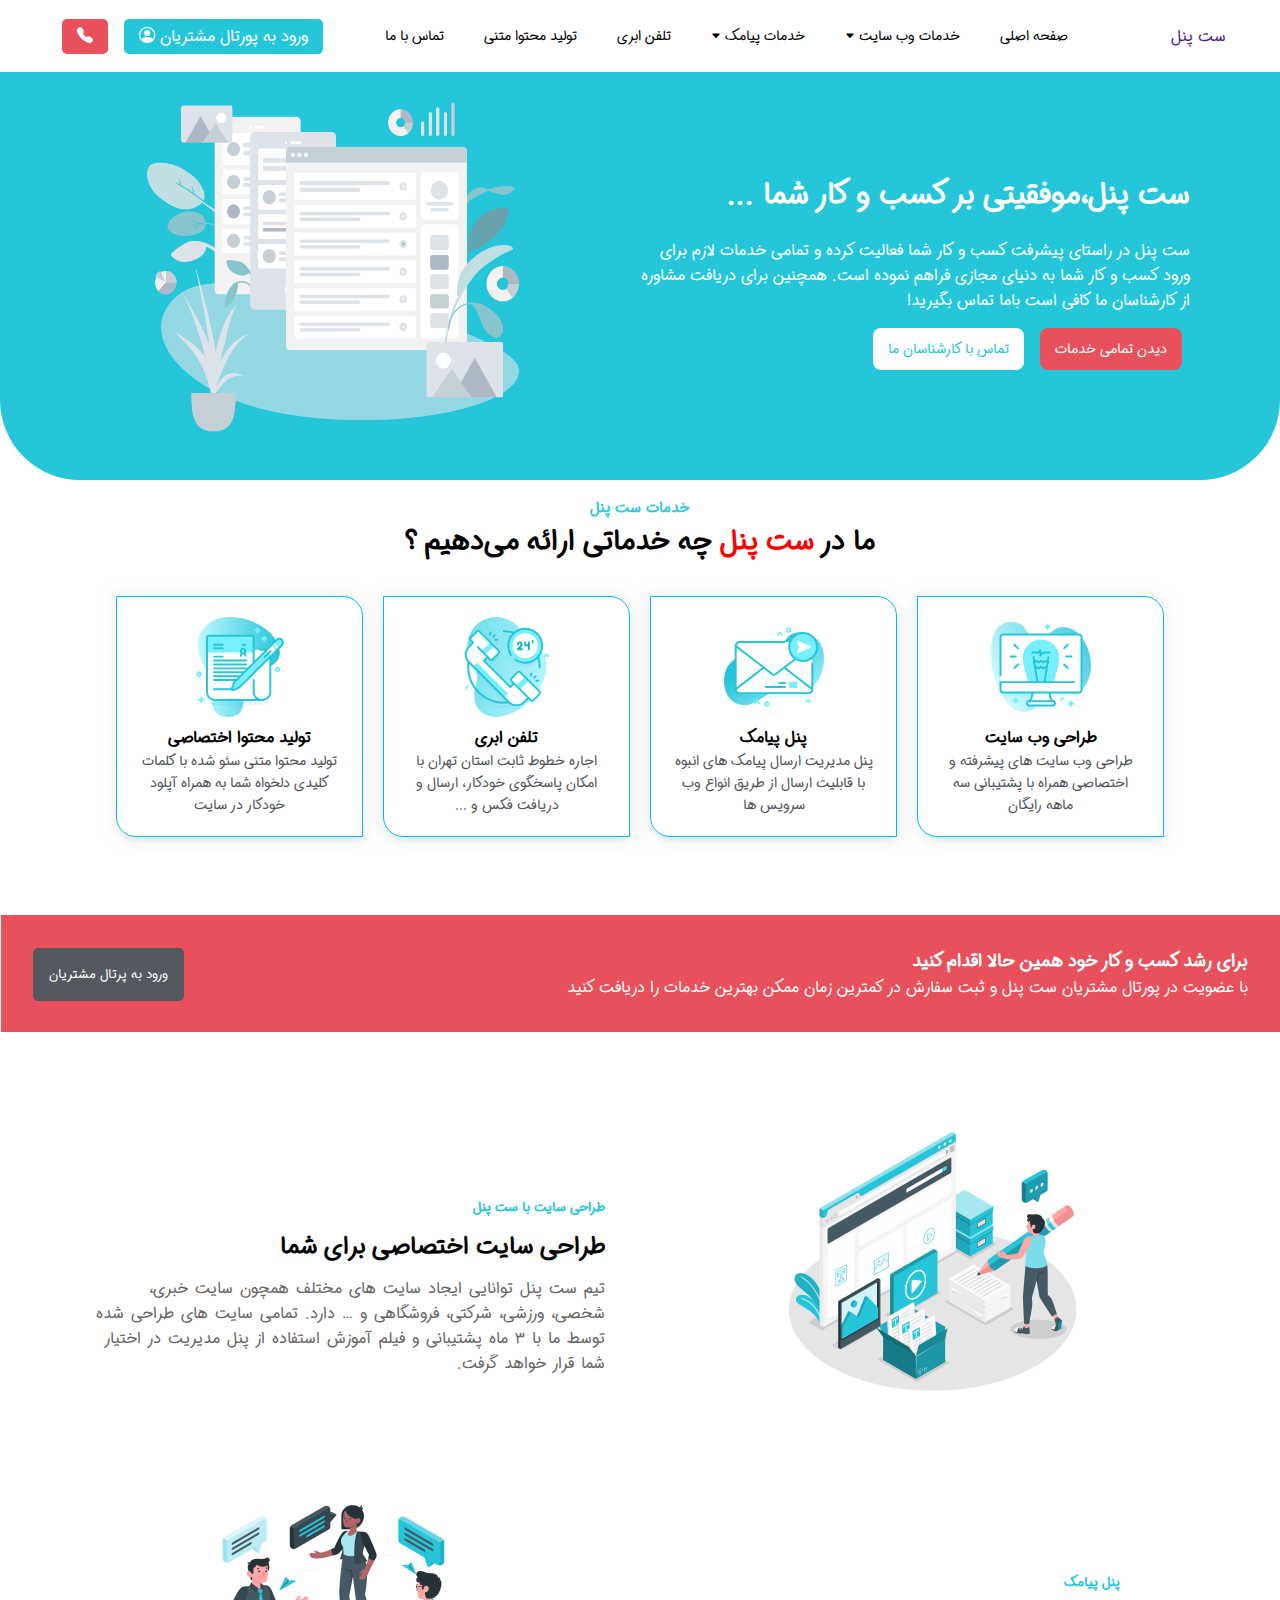
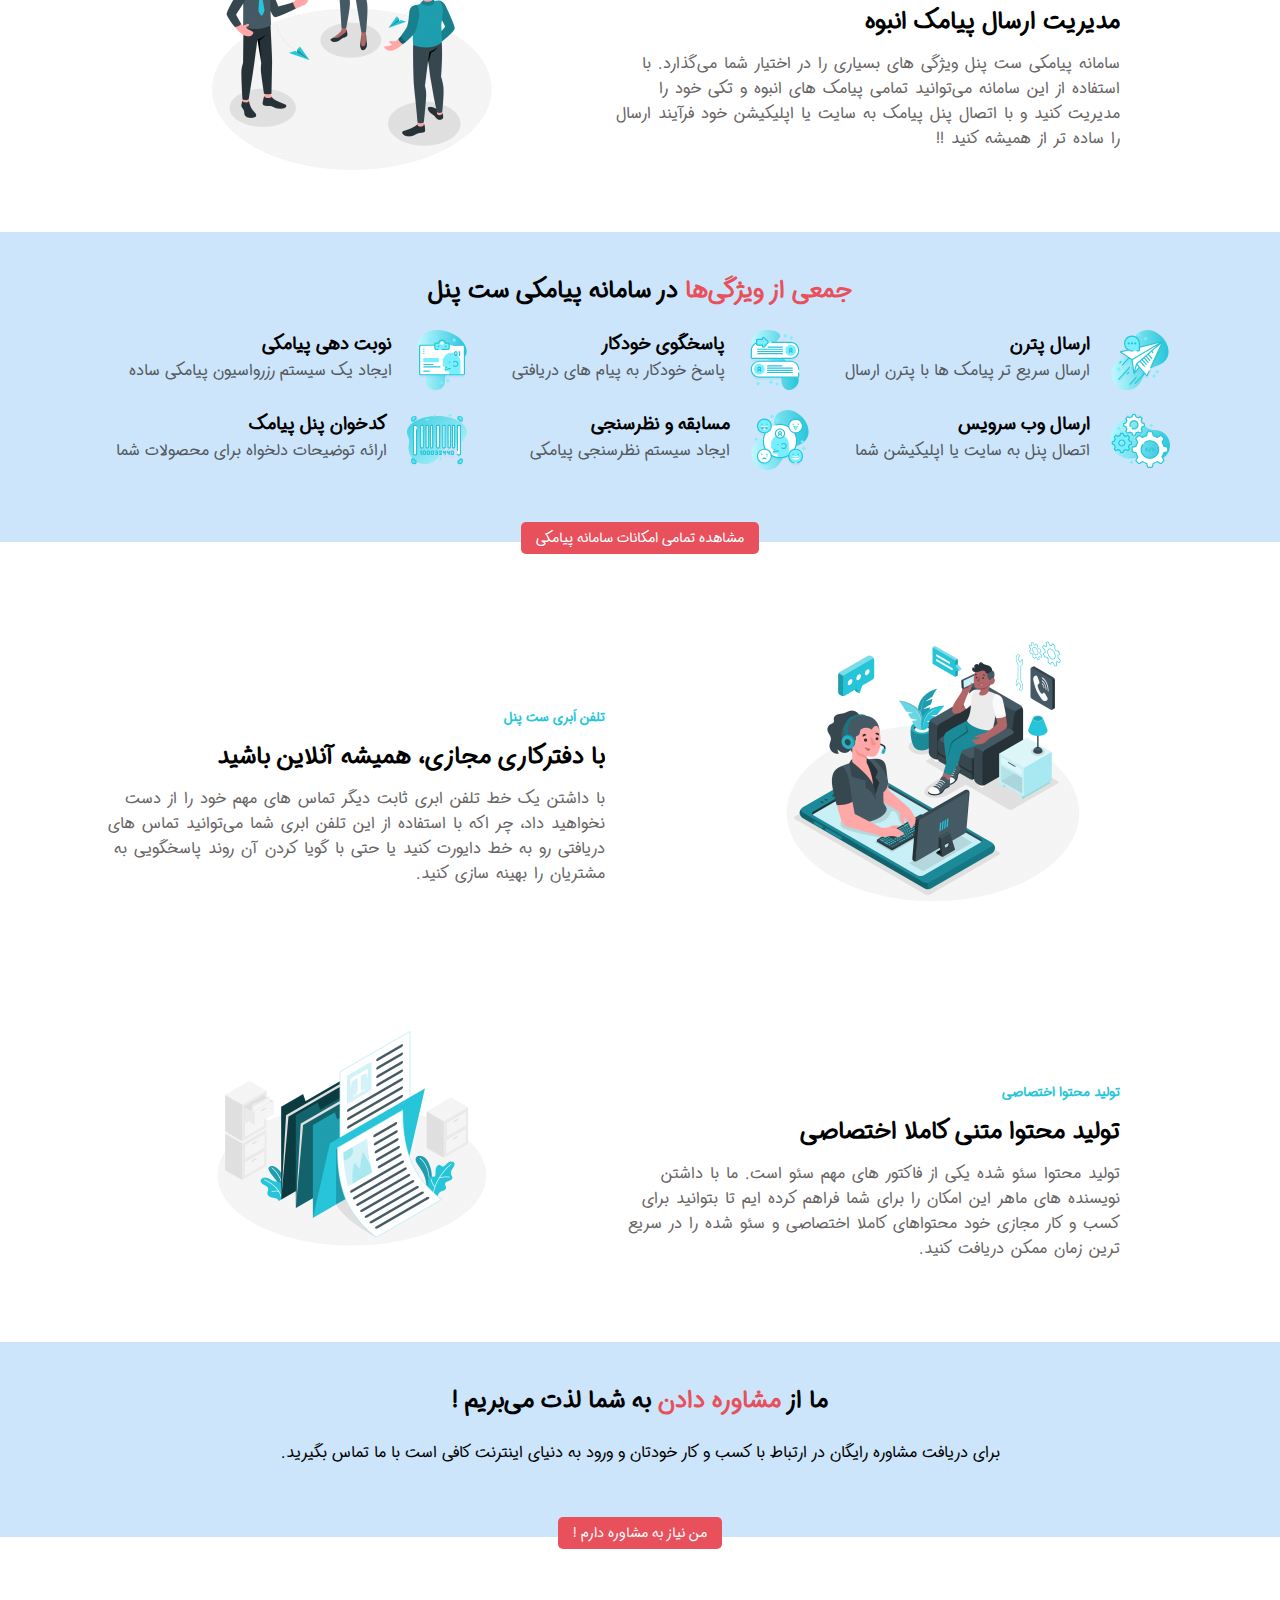
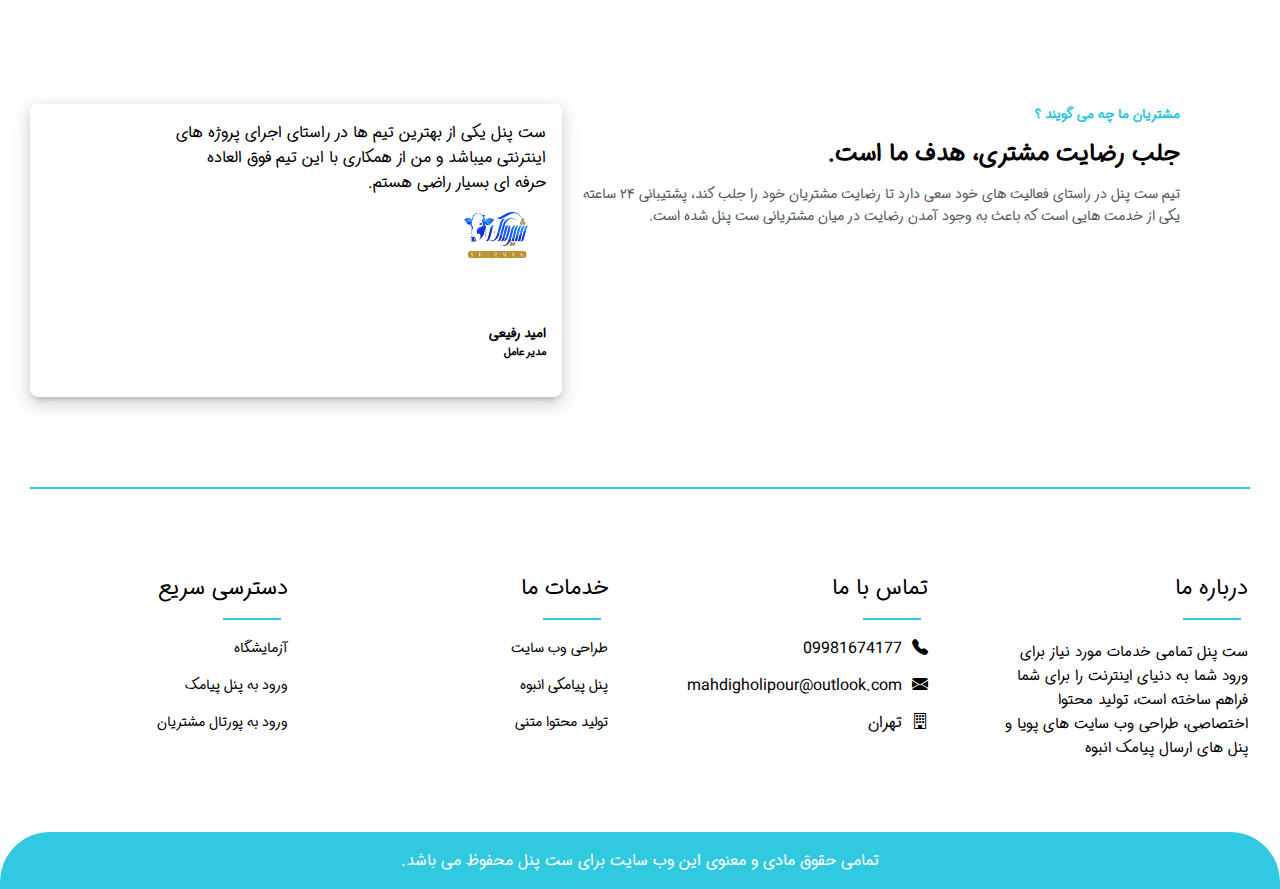
<file: index.html>
<!DOCTYPE html>
<html lang="fa" dir="rtl">

<head>
    <meta charset="UTF-8">
    <meta http-equiv="X-UA-Compatible" content="IE=edge">
    <meta name="viewport" content="width=device-width, initial-scale=1.0">
    <title>ست پنل | طراحی وب سایت | پشتیبانی وردپرس | پنل پیامک | تولید محتوا اختصاصی</title>
    <link rel="stylesheet" href="https://cdn.jsdelivr.net/npm/bootstrap-icons@1.5.0/font/bootstrap-icons.css">
    <link rel="icon" href="./assets/img/icons.png">
    <link rel="stylesheet" href="./assets/css/style.css">
    <script src="./assets/js/app.js"></script>
</head>

<body>
    <div class="header">
        <a href="" class="logo">ست پنل</a>
        <nav>
            <a href="#" class="icon" onclick="menumobile()">
                <i class="bi bi-list"></i>
            </a>
            <ul id="menumobile">
                <li>
                    <a href="index.html">صفحه اصلی</a>
                </li>
                <li class="droup">
                    <a href="#"> خدمات وب سایت
                        <span>
                            <i class="bi bi-caret-down-fill"></i>
                        </span>
                    </a>
                    <ul class="droup-menu">
                        <li><a href="">طراحی وب سایت</a></li>
                        <li><a href="">پشتیبانی وردپرس</a></li>
                        <li><a href="">رزرو آنلاین نوبت آرایشگاه</a></li>
                        <li><a href="">نمونه کارها</a></li>
                    </ul>
                </li>
                <li class="droup"><a href="#">خدمات پیامک
                        <span> <i class="bi bi-caret-down-fill"></i>
                        </span>
                    </a>
                    <ul class="droup-menu">
                        <li><a href="">پنل پیامک</a></li>
                        <li><a href="">نمایندگی پیامک</a></li>
                        <li><a href="">آزمایشگاه</a></li>
                        <li><a href="">وب سرویس</a></li>
                        <li><a href="">ورود به سامانه پیامکی</a></li>
                    </ul>
                </li>
                <li>
                    <a href="#">تلفن ابری</a>
                </li>
                <li>
                    <a href="#">تولید محتوا متنی</a>
                </li>
                <li>
                    <a href="contact.html">تماس با ما</a>
                </li>
            </ul>
        </nav>
        <div class="btns">
            <div>
                <a class="panel" href=""> ورود به پورتال مشتریان <i class="bi bi-person-circle"></i></a>
            </div>
            <div>
                <a class="call" href=""> <i class="bi bi-telephone-fill"></i></a>
            </div>
        </div>
    </div>
    <div class="header-slide">
        <div class="header-slide1">
            <div class="header-text">
                <h2>ست پنل،موفقیتی بر کسب و کار شما ...
                </h2>
                <p>ست پنل در راستای پیشرفت کسب و کار شما فعالیت کرده و تمامی خدمات لازم برای ورود کسب و کار شما به دنیای مجازی فراهم نموده است. همچنین برای دریافت مشاوره از کارشناسان ما کافی است باما تماس بگیرید!
                </p>
                <div class="btns btn-slide">
                    <div>
                        <a class="servise" href="">دیدن تمامی خدمات</a>
                    </div>
                    <div>
                        <a class="teamss" href="">تماس با کارشناسان ما </a>
                    </div>
                </div>
            </div>
            <div class="imgslide">
                <img src="./assets/img/huumans_wireframe1.png" alt="header-slide">
            </div>
        </div>
    </div>
    <div class="Services">
        <h3>خدمات ست پنل</h3>
        <p>ما در<span> ست پنل </span>چه خدماتی ارائه می‌دهیم ؟</p>
        <div class="boxservice">
            <div class="boxservice1">
                <img width="200px" height="100px" src="./assets/img/idea.svg" alt="siteicon">
                <div>
                    <h4>طراحی وب سایت</h4>
                    <p>طراحی وب سایت های پیشرفته و اختصاصی همراه با پشتیبانی سه ماهه رایگان
                    </p>
                </div>
            </div>
            <div class="boxservice1">
                <img width="200px" height="100px" src="./assets/img/message.svg" alt="siteicon">
                <div>
                    <h4>پنل پیامک</h4>
                    <p>پنل مدیریت ارسال پیامک های انبوه با قابلیت ارسال از طریق انواع وب سرویس ها
                    </p>
                </div>
            </div>
            <div class="boxservice1">
                <img width="200px" height="100px" src="./assets/img/customer-service.svg" alt="siteicon">
                <div>
                    <h4>تلفن ابری</h4>
                    <p>اجاره خطوط ثابت استان تهران با امکان پاسخگوی خودکار، ارسال و دریافت فکس و ...
                    </p>
                </div>
            </div>
            <div class="boxservice1">
                <img width="200px" height="100px" src="./assets/img/write.svg" alt="siteicon">
                <div>
                    <h4>تولید محتوا اختصاصی</h4>
                    <p>تولید محتوا متنی سئو شده با کلمات کلیدی دلخواه شما به همراه آپلود خودکار در سایت</p>
                </div>
            </div>
        </div>
    </div>

    </div>
    <div class="weraningbox">
        <div class="textwar">
            <h4>برای رشد کسب و کار خود همین حالا اقدام کنید</h4>
            <p>با عضویت در پورتال مشتریان ست پنل و ثبت سفارش در کمترین زمان ممکن بهترین خدمات را دریافت کنید</p>
        </div>
        <div class="btnswar">
            <a href="">ورود به پرتال مشتریان</a>
        </div>
    </div>
    <div class="sitebolder">
        <div class="img12">
            <img height="300" width="300" src="./assets/img/Content-amico.png" alt="amico">
        </div>
        <div class="textsite">
            <h5>طراحی سایت با ست پنل
            </h5>
            <h2>طراحی سایت اختصاصی برای شما
            </h2>
            <p>تیم ست پنل توانایی ایجاد سایت های مختلف همچون سایت خبری، شخصی، ورزشی، شرکتی، فروشگاهی و … دارد. تمامی سایت های طراحی شده توسط ما با ۳ ماه پشتیبانی و فیلم آموزش استفاده از پنل مدیریت در اختیار شما قرار خواهد گرفت.
            </p>
        </div>
    </div>
    <div class="sitebolder1">
        <div class="img12">
            <img height="300" width="300" src="./assets/img/Work-chat-amico-300x300.png" alt="amico">
        </div>
        <div class="textsite">
            <h5>پنل پیامک
            </h5>
            <h2>مدیریت ارسال پیامک انبوه
            </h2>
            <p>سامانه پیامکی ست پنل ویژگی های بسیاری را در اختیار شما می‌گذارد. با استفاده از این سامانه می‌توانید تمامی پیامک های انبوه و تکی خود را مدیریت کنید و با اتصال پنل پیامک به سایت یا اپلیکیشن خود فرآیند ارسال را ساده تر از همیشه کنید !!
            </p>
        </div>
    </div>
    <div class="Possibilities">
        <h2>
            <span>جمعی از ویژگی‌ها </span> در سامانه پیامکی ست پنل
        </h2>
        <div class="boxspossi">
            <div class="boxspossi1">
                <div class="boxss">
                    <img width="60" height="60" src="./assets/img/petrn.svg" alt="">
                    <div class="texts">
                        <h2>ارسال پترن </h2>
                        <p>ارسال سریع تر پیامک‌ ها با پترن ارسال </p>
                    </div>
                </div>
                <div class="boxss">
                    <img width="60" height="60" src="./assets/img/auto.svg" alt="">
                    <div class="texts">
                        <h2>پاسخگوی خودکار </h2>
                        <p>پاسخ خودکار به پیام های دریافتی </p>
                    </div>
                </div>
                <div class="boxss">
                    <img width="60" height="60" src="./assets/img/nobat.svg" alt="">
                    <div class="texts">
                        <h2>نوبت دهی پیامکی </h2>
                        <p>ایجاد یک سیستم رزرواسیون پیامکی ساده </p>
                    </div>
                </div>

            </div>
        </div>
        <div class="boxspossi">
            <div class="boxspossi1">
                <div style="margin-left: 25px;" class="boxss">
                    <img width="60" height="60" src="./assets/img/webserivice.svg" alt="">
                    <div class="texts">
                        <h2>ارسال وب سرویس </h2>
                        <p>اتصال پنل به سایت یا اپلیکیشن شما </p>
                    </div>
                </div>
                <div class="boxss">
                    <img width="60" height="60" src="./assets/img/mos.svg" alt="">
                    <div class="texts">
                        <h2>مسابقه و نظرسنجی </h2>
                        <p>ایجاد سیستم نظرسنجی پیامکی </p>
                    </div>
                </div>
                <div style="margin-right: 43px;" class="boxss boxss1">
                    <img width="60" height="60" src="./assets/img/code.svg" alt="">
                    <div class="texts">
                        <h2>کدخوان پنل پیامک </h2>
                        <p>ارائه توضیحات دلخواه برای محصولات شما </p>
                    </div>
                </div>
            </div>
            <div class="btnsms">
                <a href=""> مشاهده تمامی امکانات سامانه پیامکی</a>
            </div>
        </div>
    </div>
    <div class="sitebolder">
        <div class="img12">
            <img height="300" width="300" src="./assets/img/Call-center-amico.png" alt="amico">
        </div>
        <div class="textsite">
            <h5>تلفن اَبری ست پنل

            </h5>
            <h2>با دفترکاری مجازی، همیشه آنلاین باشید
            </h2>
            <p>با داشتن یک خط تلفن ابری ثابت دیگر تماس های مهم خود را از دست نخواهید داد، چر اکه با استفاده از این تلفن ابری شما می‌توانید تماس های دریافتی رو به خط دایورت کنید یا حتی با گویا کردن آن روند پاسخگویی به مشتریان را بهینه سازی کنید.
            </p>
        </div>
    </div>
    <div class="sitebolder1">
        <div class="img12">
            <img height="300" width="300" src="./assets/img/Documents-amico.png" alt="amico">
        </div>
        <div class="textsite">
            <h5>تولید محتوا اختصاصی
            </h5>
            <h2>تولید محتوا متنی کاملا اختصاصی
            </h2>
            <p>تولید محتوا سئو شده یکی از فاکتور های مهم سئو است. ما با داشتن نویسنده های ماهر این امکان را برای شما فراهم کرده ایم تا بتوانید برای کسب و کار مجازی خود محتواهای کاملا اختصاصی و سئو شده را در سریع ترین زمان ممکن دریافت کنید.
            </p>
        </div>
    </div>
    <div class="Possibilities">
        <h2>
            ما از
            <span> مشاوره دادن</span> به شما لذت می‌بریم !
        </h2>
        <p style="text-align: center; margin-top: 20px;">برای دریافت مشاوره رایگان در ارتباط با کسب و کار خودتان و ورود به دنیای اینترنت کافی است با ما تماس بگیرید.
        </p>
        <div class="btnsms">
            <a href="">من نیاز به مشاوره دارم !</a>
        </div>
    </div>
    <div class="comments">
        <div class="commenttext">
            <h5>مشتریان ما چه می گویند ؟
            </h5>
            <h2>جلب رضایت مشتری، هدف ما است.
            </h2>
            <p>تیم ست پنل در راستای فعالیت های خود سعی دارد تا رضایت مشتریان خود را جلب کند، پشتیبانی ۲۴ ساعته یکی از خدمت هایی است که باعث به وجود آمدن رضایت در میان مشتریانی ست پنل شده است.
            </p>
        </div>
        <div class="comment">
            <div>
                <p>ست پنل یکی از بهترین تیم ها در راستای اجرای پروژه های اینترنتی میباشد و من از همکاری با این تیم فوق العاده حرفه ای بسیار راضی هستم.
                </p>
                <img width="100" height="80" src="./assets/img/shirmak-logo.png" alt="logocomment">
                <h5 style="margin: 40px 0 0 0;">امید رفیعی </h5>
                <h6 style="margin-bottom: 20px
                ;">مدیر عامل</h6>
            </div>
        </div>
    </div>
    <footer>
        <hr class="hr">
        <div class="menufooter">
            <div class="menus">
                <h5>درباره ما</h5>
                <hr />
                <p>ست پنل تمامی خدمات مورد نیاز برای ورود شما به دنیای اینترنت را برای شما فراهم ساخته است، تولید محتوا اختصاصی، طراحی وب سایت های پویا و پنل های ارسال پیامک انبوه </p>
            </div>
            <div class="menus">
                <h5>تماس با ما</h5>
                <hr />
                <ul>
                    <li><i class="bi bi-telephone-fill"></i><a href="">09981674177
                        </a>
                    </li>
                    <li><i class="bi bi-envelope-fill"></i><a href="">mahdigholipour@outlook.com
                        </a>
                    </li>
                    <li><a href=""><i class="bi bi-building"></i>تهران

                        </a>
                    </li>
                </ul>
            </div>
            <div class="menus menus2">
                <h5>خدمات ما</h5>
                <hr />
                <ul>
                    <li><a href="">طراحی وب سایت
                        </a>
                    </li>
                    <li><a href="">پنل پیامکی انبوه
                        </a>
                    </li>
                    <li><a href="">تولید محتوا متنی

                        </a>
                    </li>
                </ul>
            </div>
            <div class="menus menus2">
                <h5>دسترسی سریع</h5>
                <hr />
                <ul>
                    <li><a href="">آزمایشگاه
                        </a>
                    </li>
                    <li><a href="">ورود به پنل پیامک
                        </a>
                    </li>
                    <li><a href="">ورود به پورتال مشتریان

                        </a>
                    </li>
                </ul>
            </div>
        </div>
        <div class="copyright">
            <p>تمامی حقوق مادی و معنوی این وب سایت برای ست پنل محفوظ می باشد.
            </p>
        </div>
    </footer>
</body>

</html>
</file>
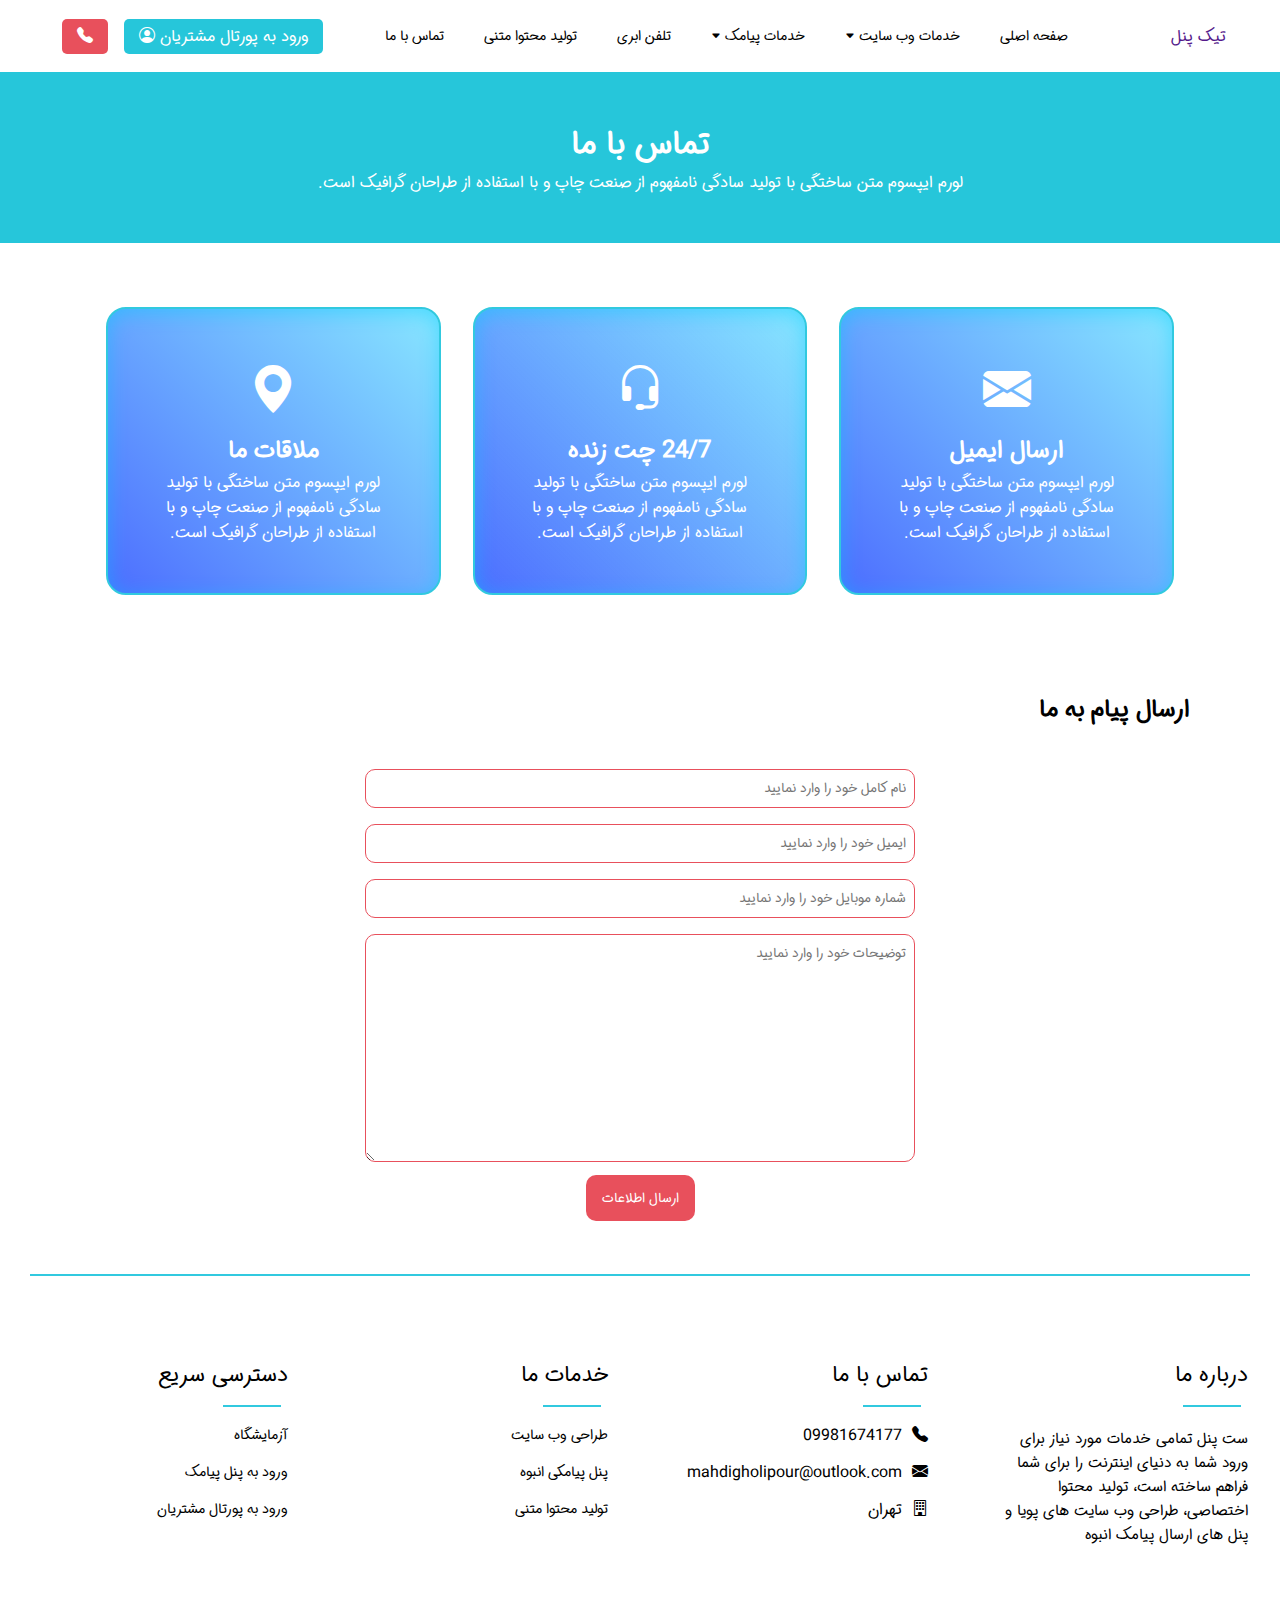
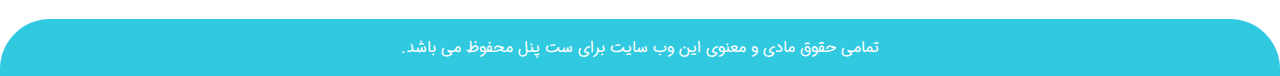
<file: contact.html>
<!DOCTYPE html>
<html lang="fa" dir="rtl">

<head>
    <meta charset="UTF-8">
    <meta http-equiv="X-UA-Compatible" content="IE=edge">
    <meta name="viewport" content="width=device-width, initial-scale=1.0">
    <title>ست پنل | طراحی وب سایت | پشتیبانی وردپرس | پنل پیامک | تولید محتوا اختصاصی</title>
    <link rel="stylesheet" href="https://cdn.jsdelivr.net/npm/bootstrap-icons@1.5.0/font/bootstrap-icons.css">
    <link rel="icon" href="./assets/img/icons.png">
    <link rel="stylesheet" href="./assets/css/style.css">
    <script src="./assets/js/app.js"></script>
</head>

<body>
    <div class="header">
        <a href="" class="logo">تیک پنل</a>
        <nav>
            <a href="#" class="icon" onclick="menumobile()">
                <i class="bi bi-list"></i>
            </a>
            <ul id="menumobile">
                <li>
                    <a href="index.html">صفحه اصلی</a>
                </li>
                <li class="droup">
                    <a href="#"> خدمات وب سایت
                        <span>
                            <i class="bi bi-caret-down-fill"></i>
                        </span>
                    </a>
                    <ul class="droup-menu">
                        <li><a href="">طراحی وب سایت</a></li>
                        <li><a href="">پشتیبانی وردپرس</a></li>
                        <li><a href="">رزرو آنلاین نوبت آرایشگاه</a></li>
                        <li><a href="">نمونه کارها</a></li>
                    </ul>
                </li>
                <li class="droup"><a href="#">خدمات پیامک
                        <span> <i class="bi bi-caret-down-fill"></i>
                        </span>
                    </a>
                    <ul class="droup-menu">
                        <li><a href="">پنل پیامک</a></li>
                        <li><a href="">نمایندگی پیامک</a></li>
                        <li><a href="">آزمایشگاه</a></li>
                        <li><a href="">وب سرویس</a></li>
                        <li><a href="">ورود به سامانه پیامکی</a></li>
                    </ul>
                </li>
                <li>
                    <a href="#">تلفن ابری</a>
                </li>
                <li>
                    <a href="#">تولید محتوا متنی</a>
                </li>
                <li>
                    <a href="contact.html">تماس با ما</a>
                </li>
            </ul>
        </nav>
        <div class="btns">
            <div>
                <a class="panel" href=""> ورود به پورتال مشتریان <i class="bi bi-person-circle"></i></a>
            </div>
            <div>
                <a class="call" href=""> <i class="bi bi-telephone-fill"></i></a>
            </div>
        </div>
    </div>
    <div class="conactbo">
        <h1>تماس با ما</h1>
        <p>لورم ایپسوم متن ساختگی با تولید سادگی نامفهوم از صنعت چاپ و با استفاده از طراحان گرافیک است.
        </p>
    </div>
    <div class="boxconactbox">
        <div class="boxconactbox1">
            <i class="bi bi-envelope-fill"></i>
            <h2>ارسال ایمیل</h2>
            <p>لورم ایپسوم متن ساختگی با تولید سادگی نامفهوم از صنعت چاپ و با استفاده از طراحان گرافیک است.
            </p>
        </div>
        <div class="boxconactbox2">
            <i class="bi bi-headset"></i>
            <h2>24/7 چت زنده</h2>
            <p>لورم ایپسوم متن ساختگی با تولید سادگی نامفهوم از صنعت چاپ و با استفاده از طراحان گرافیک است.
            </p>
        </div>
        <div class="boxconactbox3">
            <i class="bi bi-geo-alt-fill"></i>
            <h2>ملاقات ما</h2>
            <p>لورم ایپسوم متن ساختگی با تولید سادگی نامفهوم از صنعت چاپ و با استفاده از طراحان گرافیک است.
            </p>
        </div>
    </div>
    <div class="conacet-sendform">
            <h2>ارسال پیام به ما</h2>
            <form action="" method="post">
                <div class="from-control">
                    <input type="text" name="name" placeholder="نام کامل خود را وارد نمایید">
                </div>
                <div class="from-control">
                    <input type="email" name="email" placeholder="ایمیل خود را وارد نمایید">
                </div>
                <div class="from-control">
                    <input type="number" name="mibile" placeholder="شماره موبایل خود را وارد نمایید">
                </div>
                <div class="from-control">
                    <textarea name="descraption" placeholder="توضیحات خود را وارد نمایید" id="descraption" cols="30"
                        rows="10"></textarea>
                        <button class="submit" type="submit"> ارسال اطلاعات</button>
                </div>
            </form>
    </div>
    <footer>
        <hr class="hr">
        <div class="menufooter">
            <div class="menus">
                <h5>درباره ما</h5>
                <hr />
                <p>ست پنل تمامی خدمات مورد نیاز برای ورود شما به دنیای اینترنت را برای شما فراهم ساخته است، تولید محتوا
                    اختصاصی، طراحی وب سایت های پویا و پنل های ارسال پیامک انبوه </p>
            </div>
            <div class="menus">
                <h5>تماس با ما</h5>
                <hr />
                <ul>
                    <li><i class="bi bi-telephone-fill"></i><a href="">09981674177
                        </a>
                    </li>
                    <li><i class="bi bi-envelope-fill"></i><a href="">mahdigholipour@outlook.com
                        </a>
                    </li>
                    <li><a href=""><i class="bi bi-building"></i>تهران

                        </a>
                    </li>
                </ul>
            </div>
            <div class="menus menus2">
                <h5>خدمات ما</h5>
                <hr />
                <ul>
                    <li><a href="">طراحی وب سایت
                        </a>
                    </li>
                    <li><a href="">پنل پیامکی انبوه
                        </a>
                    </li>
                    <li><a href="">تولید محتوا متنی

                        </a>
                    </li>
                </ul>
            </div>
            <div class="menus menus2">
                <h5>دسترسی سریع</h5>
                <hr />
                <ul>
                    <li><a href="">آزمایشگاه
                        </a>
                    </li>
                    <li><a href="">ورود به پنل پیامک
                        </a>
                    </li>
                    <li><a href="">ورود به پورتال مشتریان

                        </a>
                    </li>
                </ul>
            </div>
        </div>
        <div class="copyright">
            <p>تمامی حقوق مادی و معنوی این وب سایت برای ست پنل محفوظ می باشد.
            </p>
        </div>
    </footer>
</body>

</html>
</file>
<file: assets/css/style.css>
/* fonts */

@font-face {
    font-family: 'Conv_IranSansDN';
    src: url('../fonts/IranSansDN.eot');
    src: local('☺'), url('../fonts/IranSansDN.woff') format('woff'), url('../fonts/IranSansDN.ttf') format('truetype'), url('../fonts/IranSansDN.svg') format('svg');
}

* {
    font-family: Conv_IranSansDN;
}


/* fonts */

::selection {
    background-color: #e8505c;
    color: white;
}


/* cssreasets */

* {
    margin: 0;
    padding: 0;
    box-sizing: border-box;
}

a {
    text-decoration: none;
}


/* cssreasets */


/* header-menu-logo-btn */

.header {
    padding: 20px;
    display: flex;
    justify-content: space-evenly;
    align-items: center;
    height: 72px;
}

.header nav ul {
    list-style: none;
    margin-right: 50px;
    display: flex;
}

.header nav ul li a {
    text-decoration: none;
    display: block;
    padding: 13px 20px;
    color: black;
    font-size: 14px;
    transition: all 0.6s;
}

.header nav ul li a:hover {
    color: red;
    background-color: rgb(252, 247, 247);
    border-radius: 15px;
}

.header nav ul .bi {
    font-size: 10px;
}

.droup {
    position: relative;
}

.droup-menu {
    visibility: hidden;
    width: 200px !important;
    display: block !important;
    margin-right: 0 !important;
    opacity: 0;
    position: absolute;
    top: 100%;
    width: 100%;
    transform: translatex(-2em);
    z-index: 1;
    transition: all 0.3s ease-in-out 0s;
}

.droup:hover .droup-menu {
    visibility: visible;
    opacity: 1;
    background-color: #faf8f0;
    transform: translatex(0%);
}

.btns {
    display: flex;
}

.btns div {
    transition: 1s;
}

.btns div:hover {
    transform: scale(0.9);
}

.btns a {
    margin: 0 8px;
}

.btns .call {
    background-color: #e8505c;
    border-radius: 5px;
    color: white;
    padding: 5px 15px;
}

.btns .panel {
    background-color: #26c6da;
    border-radius: 5px;
    text-decoration: none;
    color: white;
    padding: 5px 15px;
}


/* header-menu-logo-btn */

.header-slide {
    background-color: #26c6da;
    color: white;
    border-bottom-left-radius: 80px;
    border-bottom-right-radius: 80px;
}

.header-text {
    margin-top: 100px;
    font-size: 20px;
    width: 50%;
}

.header-text p {
    font-size: 16px;
    margin: 19px 0;
}

.header-slide1 {
    max-width: 1100px;
    display: flex;
    justify-content: space-between;
    margin: 0 auto;
}

.imgslide {
    width: 50%;
}

.imgslide img {
    width: 400px;
    height: 400px;
    margin-right: 100px;
}

.teamss {
    font-size: 14px;
    background-color: white;
    border-radius: 8px;
    text-decoration: none;
    color: #26c6da;
    padding: 10px 15px;
}

.servise {
    font-size: 14px;
    background-color: #e8505c;
    border-radius: 8px;
    text-decoration: none;
    color: white;
    padding: 10px 15px;
}

.Services {
    max-width: 1100px;
    padding: 1em;
    margin: 0 auto;
    text-align: center;
}

.Services h3 {
    color: #31c9df;
    font-size: 15px;
}

.Services p {
    font-size: 28px;
    font-weight: bold;
}

.Services p span {
    color: red;
}

.boxservice {
    display: flex;
    margin: 2rem 0;
}

.boxservice1 {
    padding: 20px 20px;
    border: 1px solid #00b8ff;
    width: 23.3333%;
    margin: 0 10px;
    border-top-right-radius: 20px;
    border-bottom-left-radius: 20px;
    box-shadow: 1px 1px 17px 2px rgba(174, 192, 190, 0.14), 0 3px 14px 2px rgba(174, 192, 190, 0.12), 0 5px 5px -3px rgba(174, 192, 190, 0.3);
}

.boxservice1:hover {
    transition: 0.9s;
    box-shadow: 0 8px 16px #abafb9;
}

.boxservice1 p {
    font-size: 14px;
    color: #51545c;
    font-weight: normal;
}

.weraningbox {
    display: flex;
    justify-content: space-between;
    max-width: 1279px;
    margin: 30px auto;
    padding: 2rem;
    align-items: center;
    background-color: #e8505c;
    color: white;
}

.textwar h4 {
    font-size: 18px;
}

.btnswar a {
    text-decoration: none;
    color: white;
    background-color: #54595f;
    padding: 1rem;
    border-radius: 5px;
    font-size: 13px;
}

.btnswar {
    transition: 1s;
}

.btnswar:hover {
    transform: scale(0.9);
}

.sitebolder {
    display: flex;
    max-width: 1100px;
    margin: 0 auto;
    margin-top: 75px;
}

.img12 {
    height: 300px;
    display: flex;
    justify-content: center;
    width: 50%;
}

.textsite {
    width: 50%;
    margin-right: 70px;
    margin-top: 90px;
}

.textsite h5 {
    color: #26c6da;
}

.textsite h2 {
    margin: 10px 0;
    overflow: hidden;
}

.textsite p {
    color: rgb(105, 101, 101);
    word-spacing: 2px;
}

.sitebolder1 {
    display: flex;
    flex-direction: row-reverse;
    max-width: 1100px;
    margin: 0 auto;
    margin-top: 75px;
}

.Possibilities {
    background-color: #cce5fa;
    margin: 50px 0;
    padding: 40px 0;
}

.Possibilities h2 {
    text-align: center;
}

.Possibilities h2 span {
    color: #e8505c;
}

.boxspossi1 {
    display: flex;
    max-width: 1100px;
    margin: 0 auto;
    margin-top: 20px;
}

.boxss {
    display: flex;
    margin: 0 20px;
}

.boxss h2 {
    text-align: right;
    font-size: 18px;
}

.boxss p {
    color: #54595f;
}

.boxspossi1 img {
    margin-left: 20px;
}

.btnsms {
    display: grid;
    justify-content: center;
    position: relative;
    top: 52px;
}

.btnsms:hover {
    transform: scale(0.9);
    transition: 0.8s;
}

.btnsms a {
    background-color: #e8505c;
    text-decoration: none;
    border-radius: 5px;
    color: white;
    padding: 5px 15px;
    font-size: 14px;
}

.comments {
    display: flex;
    max-width: 1220px;
    margin: 167px auto 90px auto;
}

.commenttext {
    width: 88%;
    margin-right: 70px;
}

.commenttext h5 {
    color: #26c6da;
}

.commenttext h2 {
    margin: 10px 0;
    overflow: hidden;
}

.commenttext p {
    font-size: 14px;
    color: #54595f;
}

.comment {
    background-color: white;
    padding: 1rem;
    border-radius: 8px;
    margin-right: 20px;
    box-shadow: 0 8px 17px 2px rgba(90, 90, 90, 0.14), 0 3px 14px 2px rgba(90, 90, 90, 0.12), 0 5px 5px -3px rgba(90, 90, 90, 0.3);
    transition: 0.9s;
}

.comment:hover {
    box-shadow: 0 24px 38px 3px rgba(90, 90, 90, 0.14), 0 9px 46px 8px rgba(90, 90, 90, 0.12), 0 11px 15px -7px rgba(90, 90, 90, 0.3);
    border-top-left-radius: 30px;
    border-bottom-right-radius: 30px;
}

.comment div {
    width: 75%;
}

.hr {
    max-width: 1220px;
    border: 1px solid #31c9df;
    margin: 0 auto;
    margin-bottom: 50px;
}

.menufooter {
    display: flex;
    margin: 40px 0;
}

.menus {
    width: 33.333%;
    padding: 2rem;
}

.menus h5 {
    font-size: 22px;
    margin-bottom: 13px;
    font-weight: lighter;
}

.menus hr {
    width: 58px;
    margin-right: 7px;
    border: 1px solid #31c9df;
}

.menus ul {
    list-style: none;
    margin-top: 10px;
}

.menus ul li a {
    text-decoration: none;
    color: black;
    line-height: 37px;
}

.menus .bi {
    margin-left: 10px;
}

.menus p {
    font-weight: lighter;
    font-size: 15px;
    margin-top: 20px;
}

.menus2 ul li a {
    font-weight: lighter;
    font-size: 14px;
}

.menus2 ul li a:hover {
    color: brown;
}

.copyright {
    background-color: #31c9df;
    padding: 1rem;
    border-top-left-radius: 50px;
    border-top-right-radius: 50px;
}

.copyright p {
    color: white;
    text-align: center;
}

.conactbo {
    background-color: #26c6da;
    padding: 3rem;
    color: white;
    text-align: center;
}

.boxconactbox {
    display: flex;
    max-width: 1100px;
    margin: 1rem auto 3rem auto;
}

.boxconactbox div {
    margin: 3rem 1rem;
    padding: 3rem;
    border: 2px solid #31c9df;
    box-shadow: 0 4px 20px #00ccff77 inset;
    background: linear-gradient(45deg, hsl(229, 100%, 65%), #00ccff77);
    border-radius: 20px;
    text-align: center;
    color: #ffffff;
}

.boxconactbox div:hover {
    background: #31c9df;
    transition: 0.9s;
    transform: scale(1.1);
}

.boxconactbox .bi {
    font-size: 3rem;
    color: #ffffff;
}

form {
    margin: 2rem 0;
}

.from-control {
    display: flex;
    flex-direction: column;
    align-items: center;
}

input,
textarea {
    padding: 0.5rem;
    width: 50%;
    border: 1px solid #e8505c;
    margin: 0.5rem 0;
    border-radius: 10px;
}

input:focus {
    outline: 2px solid #e8505c;
    background-color: aliceblue;
    border-radius: 10px;
}

textarea:focus {
    outline: 2px solid #e8505c;
    background-color: aliceblue;
    border-radius: 10px;
}

.conacet-sendform {
    margin: 3rem auto;
    max-width: 1100px;
}

.submit {
    margin: 0.3rem;
    padding: 0.8rem 1rem;
    border: 0;
    background-color: #e8505c;
    color: #ffffff;
    border-radius: 10px;
    cursor: pointer;
}

.submit:hover {
    background-color: #50a4e8;
}

@media(min-width:1101px) {
    nav .icon {
        display: none;
    }
}

@media(max-width:1100px) {
    .header {
        flex-direction: column;
        height: auto;
        overflow: hidden;
    }
    .header .logo {
        display: none;
    }
    nav #menumobile {
        display: none;
    }
    .bi-list {
        font-size: 30px;
        color: #000000;
    }
    nav .icon {
        position: absolute;
        top: 15px;
        right: 16px;
    }
}

@media(max-width:500px) {
    .imgslide {
        display: none;
    }
    .boxservice {
        flex-direction: column;
    }
    .boxservice1 {
        width: 100%;
        display: flex;
    }
    .boxspossi1 {
        flex-direction: column;
    }
    .boxss {
        margin: 11px 20px;
    }
    .boxss1 {
        margin-right: 20px !important;
    }
    .menufooter {
        flex-direction: column;
    }
    .header-text {
        width: 100%;
        margin-top: 0;
    }
    .header-slide1 {
        padding-bottom: 90px;
        padding-top: 20px;
    }
    .btns {
        justify-content: center;
    }
    .servise,
    .teamss {
        padding: 10px 17px;
    }
    .header-text h2 {
        text-align: center;
        font-size: 23px;
    }
    .header-text p {
        padding: 11px;
        width: 98%;
    }
    .Services p {
        font-size: 15px;
    }
    .btnswar {
        margin-top: 30px;
    }
    .textwar {
        text-align: center;
    }
    .weraningbox {
        flex-direction: column;
    }
    .weraningbox {
        margin: 30px 9px;
    }
    .sitebolder,
    .sitebolder1 {
        flex-direction: column;
    }
    .img12,
    .textsite {
        width: 100%;
        text-align: center;
    }
    .textsite {
        margin-right: 0px;
        padding: 18px;
    }
    .comments {
        flex-direction: column;
        margin: 0px;
    }
    .comment,
    .commenttext {
        margin: 0px;
    }
    .commenttext {
        text-align: center;
        width: 98%;
        padding: 40px;
    }
    .comment div {
        width: 100%;
    }
    .textsite h2 {
        font-size: 20px;
    }
    .menus {
        width: 100%;
        padding: 0 20px 0 0;
    }
    .menus p,
    .menus ul,
    hr {
        display: none;
    }
    .menus h5 {
        font-size: 17px;
    }
}

@media(max-width:500px) {
    .imgslide {
        display: none;
    }
    .boxservice {
        flex-direction: column;
    }
    .boxservice1 {
        width: 100%;
        display: flex;
    }
    .boxspossi1 {
        flex-direction: column;
    }
    .boxss {
        margin: 11px 20px;
    }
    .boxss1 {
        margin-right: 20px !important;
    }
    .menufooter {
        flex-direction: column;
    }
    .header-text {
        width: 100%;
        margin-top: 0;
    }
    .header-slide1 {
        padding-bottom: 90px;
        padding-top: 20px;
    }
    .btns {
        justify-content: center;
    }
    .servise,
    .teamss {
        padding: 10px 17px;
    }
    .header-text h2 {
        text-align: center;
        font-size: 23px;
    }
    .header-text p {
        padding: 11px;
        width: 98%;
    }
    .Services p {
        font-size: 15px;
    }
    .btnswar {
        margin-top: 30px;
    }
    .textwar {
        text-align: center;
    }
    .weraningbox {
        flex-direction: column;
    }
    .weraningbox {
        margin: 30px 9px;
    }
    .sitebolder,
    .sitebolder1 {
        flex-direction: column;
    }
    .img12,
    .textsite {
        width: 100%;
        text-align: center;
    }
    .textsite {
        margin-right: 0px;
        padding: 18px;
    }
    .comments {
        flex-direction: column;
        margin: 0px;
    }
    .comment,
    .commenttext {
        margin: 0px;
    }
    .commenttext {
        text-align: center;
        width: 98%;
        padding: 40px;
    }
    .comment div {
        width: 100%;
    }
    .textsite h2 {
        font-size: 20px;
    }
    .menus {
        width: 100%;
        padding: 0 20px 0 0;
    }
    .menus p,
    .menus ul,
    hr {
        display: none;
    }
    .menus h5 {
        font-size: 17px;
    }
}

@media(min-width:501px) and (max-width:769px) {
    .imgslide {
        display: none;
    }
    .boxservice {
        flex-direction: column;
    }
    .boxservice1 {
        width: 100%;
        display: flex;
    }
    .boxspossi1 {
        flex-direction: column;
    }
    .boxss {
        margin: 11px 20px;
    }
    .boxss1 {
        margin-right: 20px !important;
    }
    .menufooter {
        flex-direction: column;
    }
    .header-text {
        width: 100%;
        margin-top: 0;
    }
    .header-slide1 {
        padding-bottom: 90px;
        padding-top: 20px;
    }
    .btns {
        justify-content: center;
    }
    .servise,
    .teamss {
        padding: 10px 17px;
    }
    .header-text h2 {
        text-align: center;
        font-size: 23px;
    }
    .header-text p {
        padding: 11px;
        width: 98%;
    }
    .Services p {
        font-size: 15px;
    }
    .btnswar {
        margin-top: 30px;
    }
    .textwar {
        text-align: center;
    }
    .weraningbox {
        flex-direction: column;
    }
    .weraningbox {
        margin: 30px 9px;
    }
    .sitebolder,
    .sitebolder1 {
        flex-direction: column;
    }
    .img12,
    .textsite {
        width: 100%;
        text-align: center;
    }
    .textsite {
        margin-right: 0px;
        padding: 18px;
    }
    .comments {
        flex-direction: column;
        margin: 0px;
    }
    .comment,
    .commenttext {
        margin: 0px;
    }
    .commenttext {
        text-align: center;
        width: 98%;
        padding: 40px;
    }
    .comment div {
        width: 100%;
    }
    .textsite h2 {
        font-size: 20px;
    }
    .menus {
        width: 100%;
        padding: 0 20px 0 0;
    }
    .menus p,
    .menus ul,
    hr {
        display: none;
    }
    .menus h5 {
        font-size: 17px;
    }
}

@media(min-width:770px) and (max-width:1200px) {
    .imgslide {
        display: none;
    }
    .boxspossi1 {
        flex-direction: column;
    }
    .boxss {
        margin: 11px 20px;
    }
    .boxss1 {
        margin-right: 20px !important;
    }
    .menufooter {
        flex-direction: column;
    }
    .header-text {
        width: 100%;
        margin-top: 0;
    }
    .header-slide1 {
        padding-bottom: 90px;
        padding-top: 20px;
    }
    .btns {
        justify-content: center;
    }
    .servise,
    .teamss {
        padding: 10px 17px;
    }
    .header-text h2 {
        text-align: center;
        font-size: 23px;
    }
    .header-text p {
        padding: 11px;
        width: 98%;
    }
    .Services p {
        font-size: 15px;
    }
    .btnswar {
        margin-top: 30px;
    }
    .textwar {
        text-align: center;
    }
    .weraningbox {
        flex-direction: column;
    }
    .weraningbox {
        margin: 30px 9px;
    }
    .sitebolder,
    .sitebolder1 {
        flex-direction: column;
    }
    .img12,
    .textsite {
        width: 100%;
        text-align: center;
    }
    .textsite {
        margin-right: 0px;
        padding: 18px;
    }
    .comments {
        flex-direction: column;
        margin: 0px;
    }
    .comment,
    .commenttext {
        margin: 0px;
    }
    .commenttext {
        text-align: center;
        width: 98%;
        padding: 40px;
    }
    .comment div {
        width: 100%;
    }
    .textsite h2 {
        font-size: 20px;
    }
    .menus {
        width: 100%;
        padding: 0 20px 0 0;
    }
    .menus p,
    .menus ul,
    hr {
        display: none;
    }
    .menus h5 {
        font-size: 17px;
    }
}
</file>
